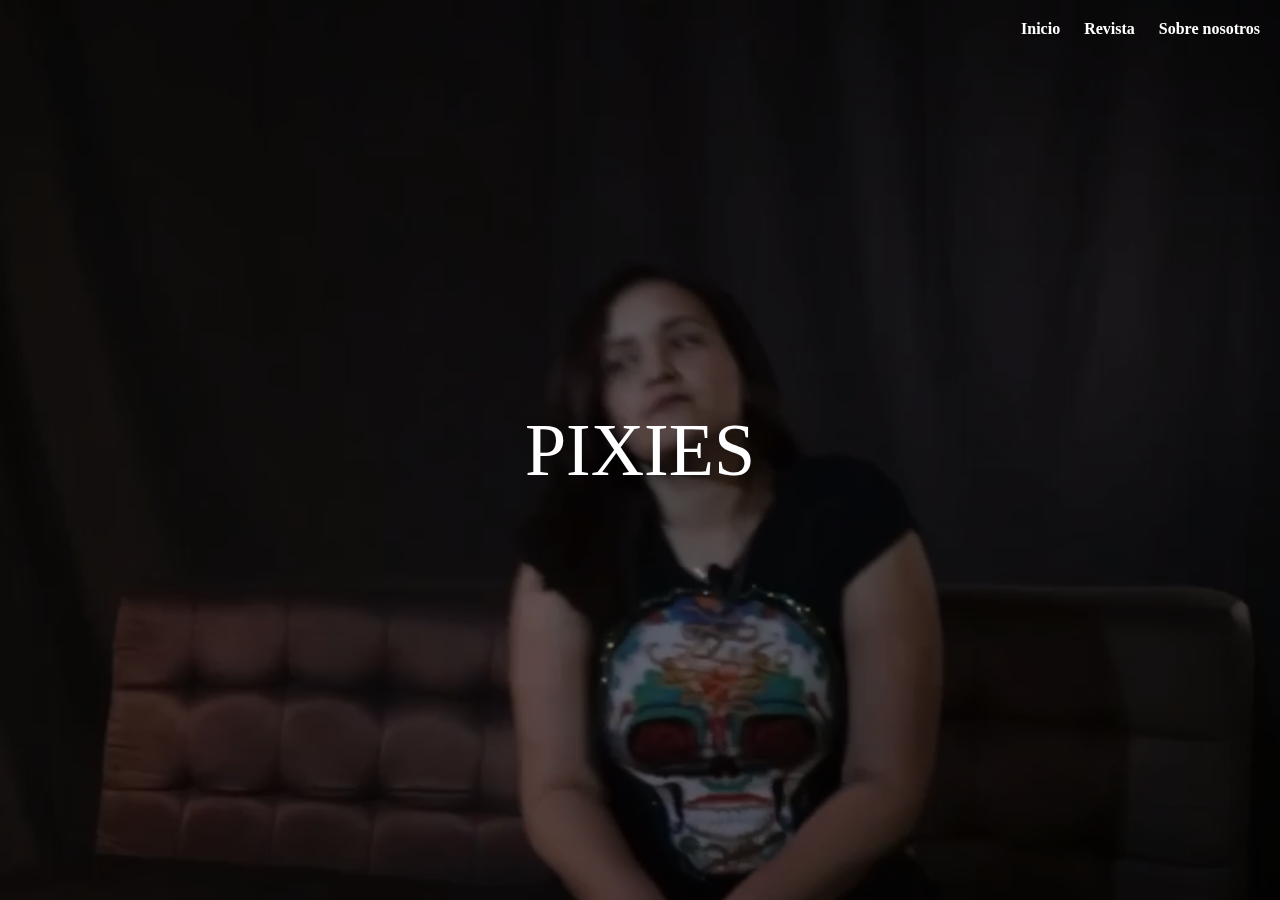
<file: index.html>
<html lang="es">
<head>
  <meta charset="UTF-8">
  <meta name="viewport" content="width=device-width, initial-scale=1.0">
  <link rel="icon" href="logo2.jpeg" sizes="16x16" type="image/png">
  <link rel="stylesheet" href="stilos.css">
  <title>PIXIES</title>
</head>
<body>
  <header class="transparent-nav">
    <div class="menu-icon">&#9776;</div>
    <nav>
      <!-- Agrega aquí tus elementos de navegación, por ejemplo, enlaces a otras secciones de tu página -->
      <a href="inicio.html">Inicio</a>
      <a href="REVISTA.html">Revista</a>
      <a href="nosotros.html">Sobre nosotros</a>
    </nav>
  </header>

  <section class="video-container">
    <!-- Aquí debes colocar la URL de tu video en el atributo src -->
    <div class="company-name">PIXIES</div>
    <video autoplay loop muted>
      <source src="video.mp4" type="video/mp4">
    </video>
    <div class="overlay"></div>
  </section>

  <script src="java.js"></script>
</body>
</html>
</file>
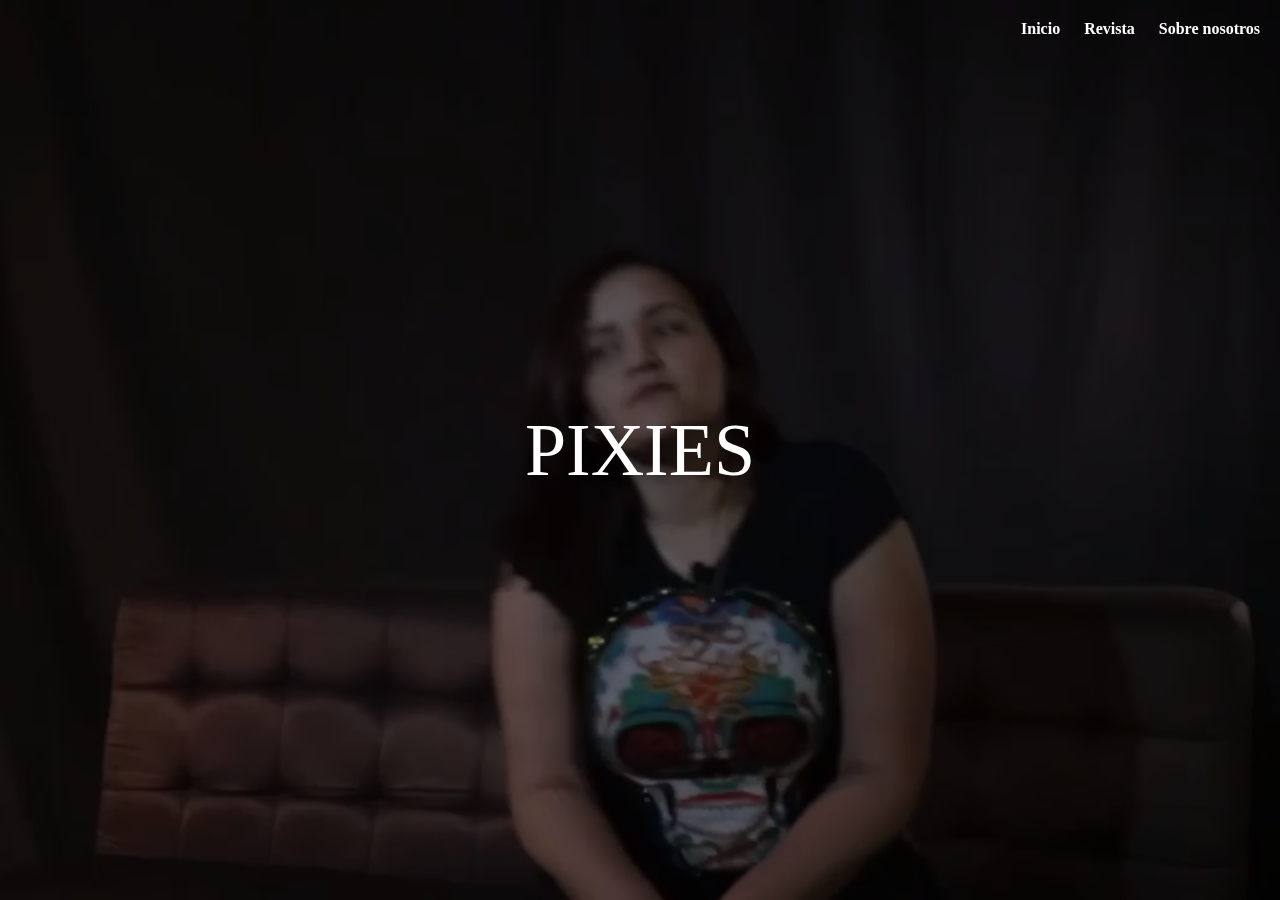
<file: inicio.html>
<html lang="es">
<head>
  <meta charset="UTF-8">
  <meta name="viewport" content="width=device-width, initial-scale=1.0">
  <link rel="icon" href="logo2.jpeg" sizes="16x16" type="image/png">
  <link rel="stylesheet" href="stilos.css">
  <title>PIXIES</title>
</head>
<body>
  <header class="transparent-nav">
    <div class="menu-icon">&#9776;</div>
    <nav>
      <!-- Agrega aquí tus elementos de navegación, por ejemplo, enlaces a otras secciones de tu página -->
      <a href="inicio.html">Inicio</a>
      <a href="REVISTA.html">Revista</a>
      <a href="nosotros.html">Sobre nosotros</a>
    </nav>
  </header>

  <section class="video-container">
    <!-- Aquí debes colocar la URL de tu video en el atributo src -->
    <div class="company-name">PIXIES</div>
    <video autoplay loop muted>
      <source src="video.mp4" type="video/mp4">
    </video>
    <div class="overlay"></div>
  </section>

  <script src="java.js"></script>
</body>
</html>
</file>
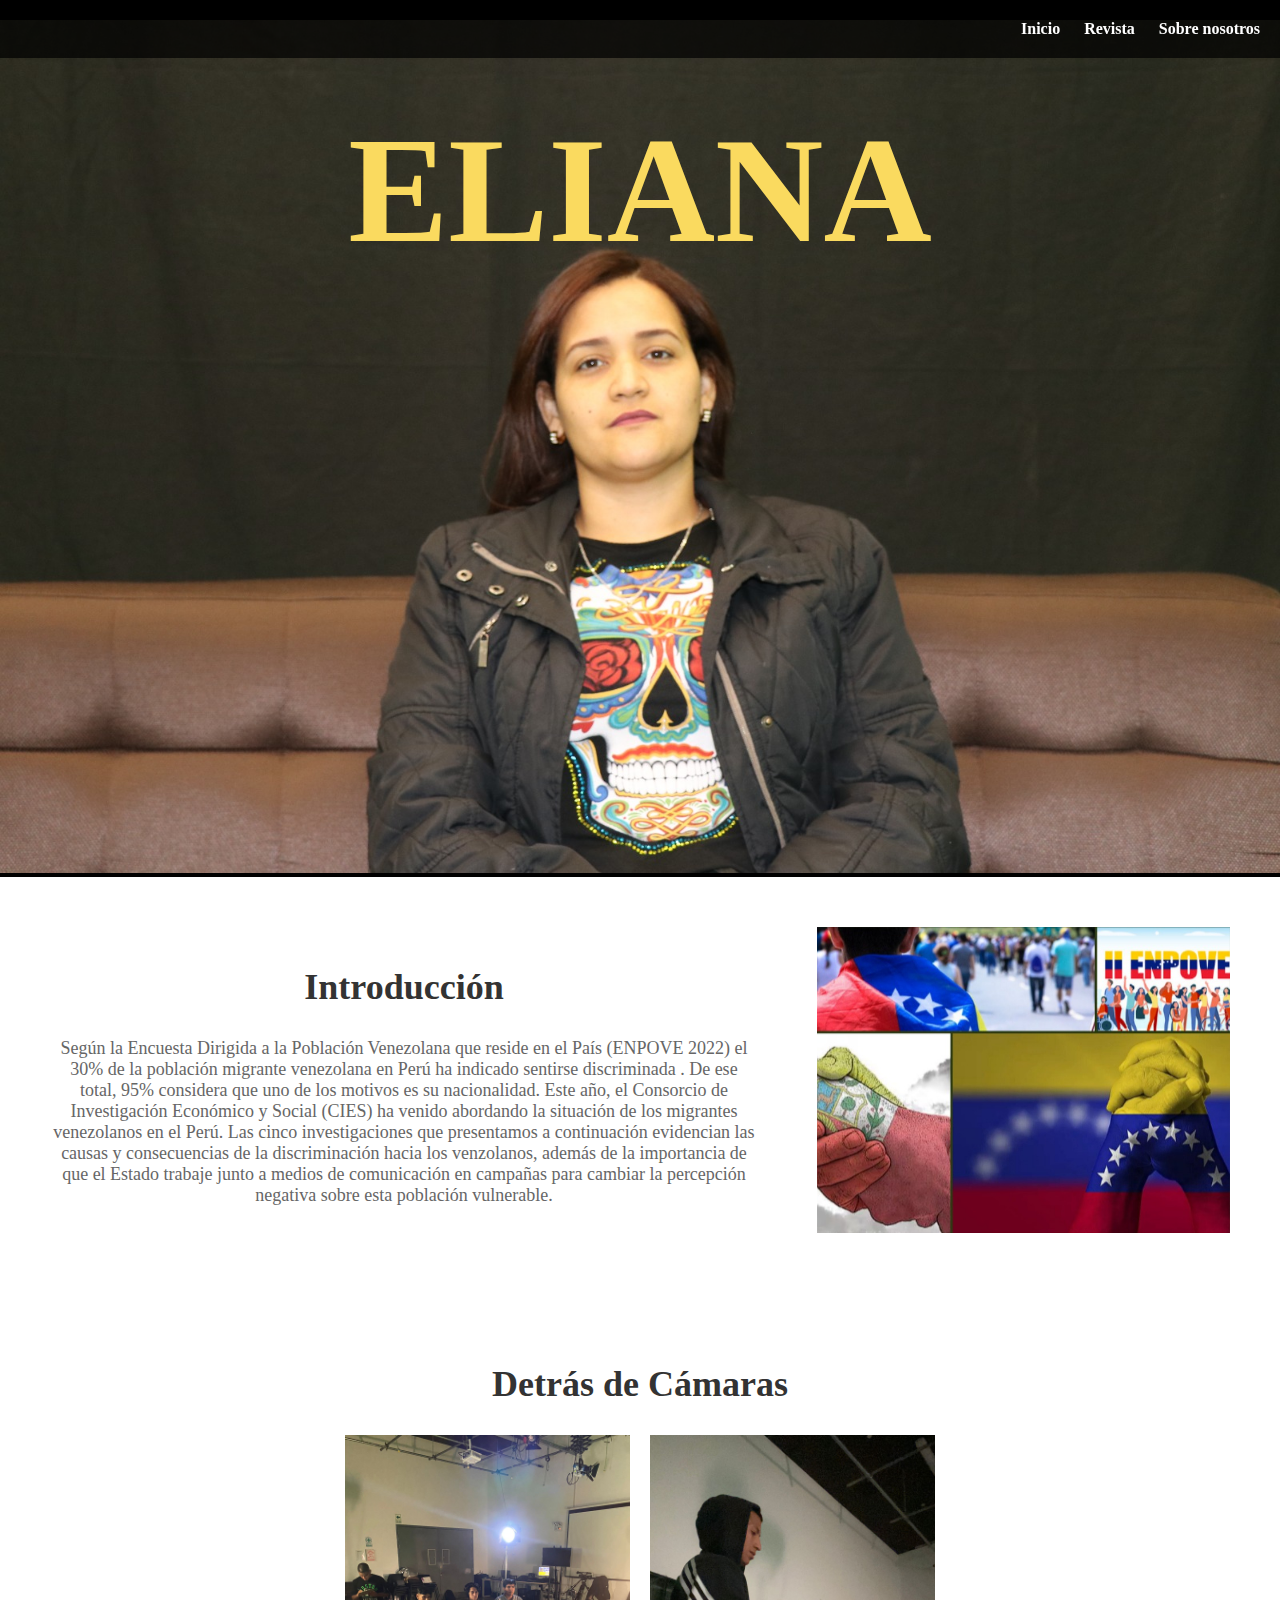
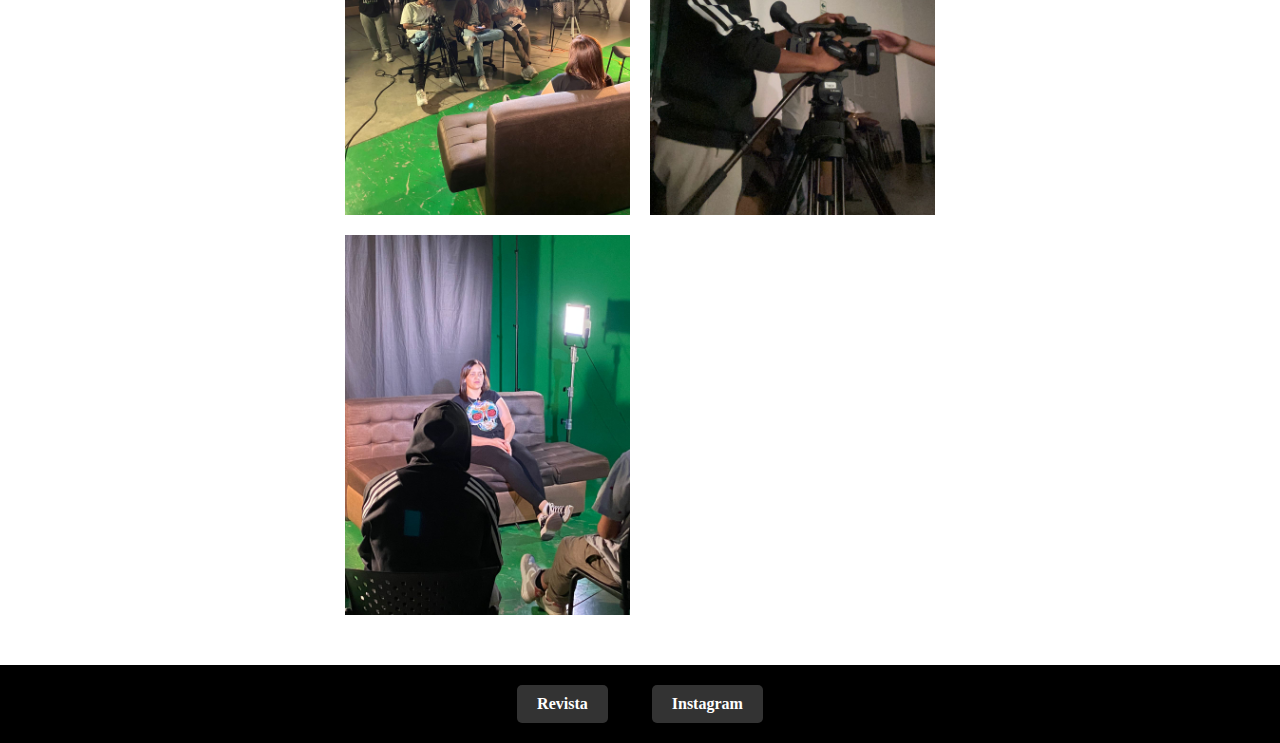
<file: REVISTA.html>
<!DOCTYPE html>
<html lang="es">
<head>
  <meta charset="UTF-8">
  <meta name="viewport" content="width=device-width, initial-scale=1.0">
  <link rel="icon" href="logo2.jpeg" sizes="16x16" type="image/png">
  <link rel="stylesheet" href="stilos2.css">
  <title>PIXIES</title>
</head>
<body class="magazine-page">
    <!-- Reutilizamos el header de la primera página -->
    <header class="transparent-nav">
        <div class="menu-icon">&#9776;</div>
        <nav>
          <!-- Agrega aquí tus elementos de navegación, por ejemplo, enlaces a otras secciones de tu página -->
          <a href="inicio.html">Inicio</a>
          <a href="REVISTA.html">Revista</a>
          <a href="nosotros.html">Sobre nosotros</a>
        </nav>
    </header>
  
   <!-- Nuevo contenido para la página de la revista -->
  <div class="magazine-container">
    <!-- Comentario: Puedes ajustar el texto y el estilo según tus necesidades -->
    <h1 class="magazine-title">ELIANA</h1>

    <!-- Sección principal de la página de la revista -->
    <section class="magazine-cover">
      <img src="portadarevista.jpeg" alt="Portada de la revista">
    </section>

    <!-- Resto del contenido de la página -->

    <section class="magazine-introduction">
      <div class="intro-text">
        <h2>Introducción</h2>
        <p>Según la Encuesta Dirigida a la Población Venezolana que reside en el País (ENPOVE 2022) el 30% de la población 
            migrante venezolana en Perú ha indicado sentirse discriminada . De ese total, 95% considera que uno de los motivos 
            es su nacionalidad. Este año, el Consorcio de Investigación Económico y Social (CIES) ha venido abordando la situación 
            de los migrantes venezolanos en el Perú. Las cinco investigaciones que presentamos a continuación evidencian las causas 
            y consecuencias de la discriminación hacia los venzolanos, además de la importancia de que el Estado trabaje junto a 
            medios de comunicación en campañas para cambiar la percepción negativa sobre esta población vulnerable.</p>
      </div>
      <img src="imagen2.jpeg" alt="Imagen de la introducción">
    </section>

    <section class="behind-the-scenes">
      <h2>Detrás de Cámaras</h2>
      <div class="photo-grid">
        <!-- Comentario: Puedes agregar más imágenes siguiendo esta estructura -->
        <img src="foto1.jpeg" alt="Foto detrás de cámaras 1">
        <img src="foto2.jpeg" alt="Foto detrás de cámaras 2">
        <img src="foto3.jpeg" alt="Foto detrás de cámaras 3">
        <!-- Agrega más imágenes aquí según sea necesario -->
      </div>
    </section>

    <section class="social-icons">
      <a href="https://heyzine.com/flip-book/fe7c613c23.html#page/31" class="magazine-icon">Revista</a>
      <a href="https://www.instagram.com/pixies_produc/" class="instagram-icon">Instagram</a>
    </section>
  </div>
  <script src="java.js"></script>
</body>
</html>
</file>
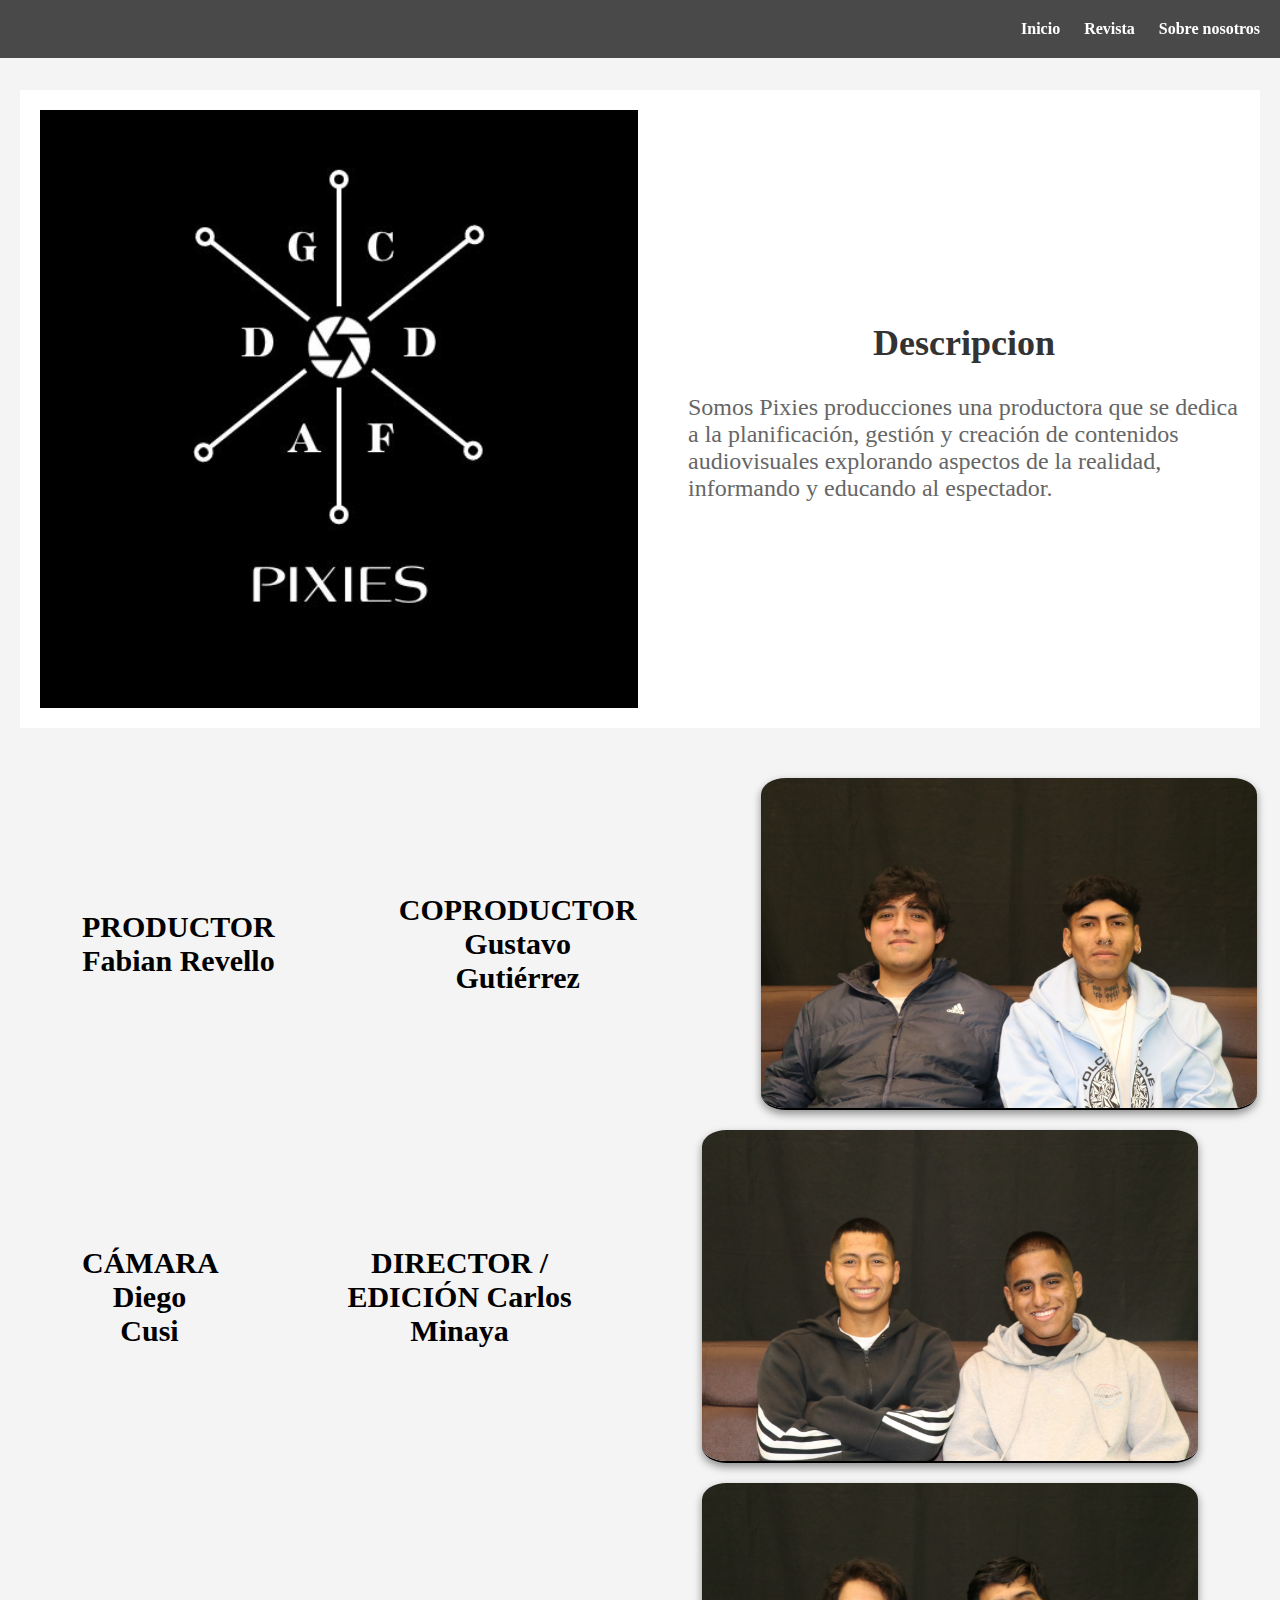
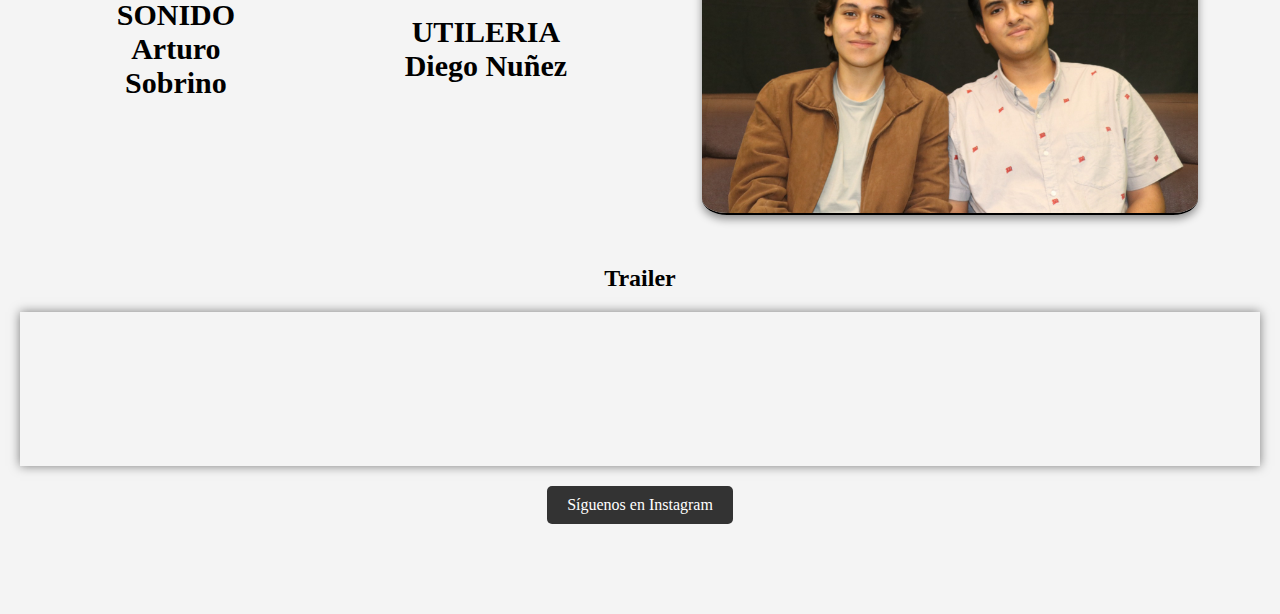
<file: Diego pag/nosotros.html>
<!DOCTYPE html>
<html lang="es">

<head>
    <meta charset="UTF-8">
    <meta name="viewport" content="width=device-width, initial-scale=1.0">
    <link rel="icon" href="logo2.jpeg" sizes="16x16" type="image/png">
    <link rel="stylesheet" href="stilos3.css">
    <title>PIXIES</title>
</head>

<body class="magazine-page">
    <header class="transparent-nav">
        <div class="menu-icon">&#9776;</div>
        <nav>
            <!-- Agrega aquí tus elementos de navegación, por ejemplo, enlaces a otras secciones de tu página -->
            <a href="inicio.html">Inicio</a>
            <a href="REVISTA.html">Revista</a>
            <a href="nosotros.html">Sobre nosotros</a>
        </nav>
    </header>

    <section class="equipo-section">
        <div class="equipo-container">
            <!-- Logo y descripción -->
            <section class="magazine-introduction">
                <img src="logo.jpeg" alt="Logo de la empresa">
                <div class="intro-text">
                    <h2>Descripcion</h2>
                    <p>Somos Pixies producciones una productora que se dedica a la planificación, 
                        gestión y creación de contenidos audiovisuales explorando aspectos de la 
                        realidad, informando y educando al espectador.</p>
                </div>
            </section>

            <section class="team-members">
                <div class="team-member">
                    <h2>PRODUCTOR Fabian Revello</h2>
                    <h2>COPRODUCTOR Gustavo Gutiérrez</h2>
                    <img src="01.jpeg" alt="Foto del miembro del equipo 1">
                </div>

                <div class="team-member">
                    <h2>CÁMARA Diego Cusi</h2>
                    <h2>DIRECTOR / EDICIÓN Carlos Minaya</h2>
                    <img src="02.jpeg" alt="Foto del miembro del equipo 2">
                </div>

                <div class="team-member">
                    <h2>SONIDO Arturo Sobrino</h2>
                    <h2>UTILERIA Diego Nuñez</h2>
                    <img src="03.jpeg" alt="Foto del miembro del equipo 3">
                </div>
            </section>
               
            <section class="video-section">
                <h2>Trailer</h2>
                <div class="video-container">
                  <!-- Embed del video de YouTube -->
                  <iframe width="560" height="315" src="https://www.youtube.com/watch?v=R5cbxTPZNL0" frameborder="0" allowfullscreen></iframe>
                </div>
              </section>
            <div class="instagram-button">
                <a href="https://www.instagram.com/pixies_produc/" target="_blank">Síguenos en Instagram</a>
            </div>
        </div>
    </section>

    <script src="java.js"></script>
</body>

</html>
</file>
<file: stilos.css>
body {
    margin: 0;
    padding: 0;
    overflow: hidden;
  }
  
  .video-container {
    position: fixed;
    top: 0;
    left: 0;
    width: 100%;
    height: 100%;
    overflow: hidden;
  }
  
  video {
    width: 100%;
    height: 100%;
    object-fit: cover;
  }
  
  .overlay {
    position: absolute;
    top: 0;
    left: 0;
    width: 100%;
    height: 100%;
    background: rgba(0, 0, 0, 0.5); /* Color oscuro y semitransparente */
  }
  
  header {
    position: absolute;
    top: 0;
    left: 0;
    width: 100%;
    padding: 20px;
    box-sizing: border-box;
    z-index: 2; /* Asegúrate de que la barra de navegación esté por encima del video */
  }
  
  nav {
    float: right;
  }
  
  nav a {
    color: white;
    margin-left: 20px;
    text-decoration: none;
    font-weight: bold;
    transition: font-size 0.3s, color 0.3s; /* Agrega una transición suave a la propiedad font-size y color */
  }
  
  nav a:hover,
  nav a:active {
    font-size: 18px; /* Ajusta el tamaño del texto al pasar el cursor o hacer clic/tocar */
    color: #668d28; /* Cambia el color al pasar el cursor o hacer clic/tocar */
  }

  .company-name {
    position: absolute;
    top: 50%;
    left: 50%;
    transform: translate(-50%, -50%);
    color: white;
    font-size: 74px;
    text-align: center;
    z-index: 2; /* Asegúrate de que el nombre de la empresa esté por encima del video */
  }

  .menu-icon {
    display: none; /* Por defecto, ocultar el ícono de hamburguesa en pantallas más grandes */
    cursor: pointer;
  }
  
  @media screen and (max-width: 768px) {
    header {
      padding: 10px;
    }
  
    nav {
      float: none;
      text-align: center;
      margin-top: 10px;
    }
  
    nav a {
      display: block;
      margin: 10px 0;
    }
  
    /* Mostrar el ícono de hamburguesa en lugar de los enlaces de navegación en pantallas más pequeñas */
    nav a {
      display: none;
    }
  
    .menu-icon {
      display: block;
      position: absolute;
      top: 15px;
      right: 15px;
      font-size: 24px;
      color: white;
    }
  
    /* Ocultar la barra de navegación cuando el menú de hamburguesa está abierto */
    nav.open {
      display: block;
      position: absolute;
      top: 60px;
      left: 0;
      width: 100%;
      background: rgba(0, 0, 0, 0.253);
    }

    nav.open a {
      display: block;
      padding: 15px;
      text-align: center;
      color: white;
    }

    nav.open a:hover {
        color: #ffcc00; /* Cambia el color al hacer hover */
      }
  }
</file>
<file: stilos2.css>
body {
    margin: 0;
    padding: 0;
    overflow: auto;
  }
  
  .magazine-page {
    background-color: #000000;
    overflow-x: hidden;
  }
  
  header {
    position: fixed;
    top: 0;
    left: 0;
    width: 100%;
    padding: 20px;
    box-sizing: border-box;
    z-index: 2;
    background-color: rgba(0, 0, 0, 0.7);
  }
  
  nav {
    float: right;
  }
  
  nav a {
    color: white;
    margin-left: 20px;
    text-decoration: none;
    font-weight: bold;
    transition: font-size 0.3s, color 0.3s;
  }
  
  nav a:hover,
  nav a:active {
    font-size: 18px;
    color: #668d28;
  }
  
  .menu-icon {
    display: none;
    cursor: pointer;
  }
  
  .magazine-container {
    text-align: center;
    position: relative;
  }
  
  .magazine-cover {
    margin-top: 20px;
    position: relative;
  }
  
  .magazine-cover img {
    max-width: 100%;
    height: auto;
  }
  
  .magazine-title {
    position: absolute;
    top: 3%;
    left: 50%;
    transform: translate(-50%, -50%);
    color: #fada5f;
    font-size: 150px;
    text-align: center;
    z-index: 1;
  }
  
  .magazine-introduction {
    display: flex;
    justify-content: space-between;
    align-items: center;
    padding: 50px;
    background-color: #fff;
  }
  
  .intro-text {
    width: 60%;
  }
  
  .intro-text h2 {
    color: #333;
    font-size: 36px;
    
  }
  
  .intro-text p {
    color: #666;
    font-size: 18px;
  }
  
  .magazine-introduction img {
    max-width: 100%;
    height: auto;
    width: 35%;
  }
  
  .behind-the-scenes {
    text-align: center;
    padding: 50px;
    background-color: #fff;
  }
  
  .behind-the-scenes h2 {
    color: #333;
    font-size: 36px;
  }
  
  .photo-grid {
    display: grid;
    grid-template-columns: repeat(auto-fill, minmax(200px, 1fr));
    gap: 20px;
    margin-top: 20px;
    margin-left: 25%;
    margin-right: 25%;
}

  .photo-grid img {
    width: 100%;
    height: auto;
    transition: transform 0.3s, cursor 0.3s; /* Añadido para agregar una transición suave al efecto de agrandamiento y al cambio de cursor */
    cursor: pointer; /* Añadido para cambiar el cursor al pasar sobre la imagen */
}

  .photo-grid img:hover {
    transform: scale(1.1); /* Añadido para agrandar la imagen al pasar el cursor sobre ella */
}
  
  .social-icons {
    text-align: center;
    margin: 20px;
  }
  
  .magazine-icon,
  .instagram-icon {
    display: inline-block;
    margin: 0 20px;
    padding: 10px 20px;
    color: #fff;
    text-decoration: none;
    background-color: #333;
    border-radius: 5px;
    font-weight: bold;
    transition: background-color 0.3s;
  }
  
  .magazine-icon:hover,
  .instagram-icon:hover {
    background-color: #668d28;
  }

/* Regla de medios para dispositivos móviles */
@media screen and (max-width: 768px) {
    header {
        padding: 10px;
    }

    nav {
        float: none;
        text-align: center;
        margin-top: 25px;
    }

    nav a {
        display: block;
        margin: 10px 0;
    }

    /* Mostrar el ícono de hamburguesa en lugar de los enlaces de navegación en pantallas más pequeñas */
    nav a {
        display: none;
    }

    .menu-icon {
      display: block;
      position: absolute;
      top: 5px;
      right: 15px;
      font-size: 24px;
      color: white;
    }
  
    /* Ocultar la barra de navegación cuando el menú de hamburguesa está abierto */
    nav.open {
      display: block;
      position: absolute;
      top: 0px;
      left: 0;
      width: 100%;
      background: rgba(0, 0, 0, 0.253);
    }

    nav.open a {
      display: block;
      padding: 15px;
      text-align: center;
      color: white;
    }

    nav.open a:hover {
        color: #ffcc00; /* Cambia el color al hacer hover */
      }

    .magazine-title {
        font-size: 40px;
        top: 1%;
    }

    .magazine-introduction {
        flex-direction: column; /* Cambiado para apilar elementos en dispositivos móviles */
    }

    .intro-text,
    .magazine-introduction img {
        width: 100%; /* Ajustado para ocupar todo el ancho en dispositivos móviles */
    }

    .magazine-introduction img {
        margin-top: 10px; /* Ajustado margen superior */
    }

    .photo-grid {
        display: flex;
        flex-wrap: wrap;
        justify-content: center;
        margin-left: 5%;
        margin-right: 5%;
    }

    .photo-grid img {
        width: 100%;
        height: auto;
        transition: transform 0.3s; /* Añadido para agregar una transición suave al efecto de agrandamiento */
    }

    .photo-grid img:hover {
        transform: scale(1.1); /* Añadido para agrandar la imagen al pasar el cursor sobre ella */
    }

    .social-icons {
        margin: 15px;
    }

    .magazine-icon,
    .instagram-icon {
        margin: 0 5px;
        padding: 8px 10px;
    }
}
</file>
<file: Diego pag/stilos3.css>
body {
    margin: 0;
    padding: 0;
    overflow: auto;
  }
  
  .magazine-page {
    background-color: #ffffff;
    overflow-x: hidden;
  }
  
  header {
    position: fixed;
    top: 0;
    left: 0;
    width: 100%;
    padding: 20px;
    box-sizing: border-box;
    z-index: 2;
    background-color: rgba(0, 0, 0, 0.7);
  }
  
  nav {
    float: right;
  }
  
  nav a {
    color: white;
    margin-left: 20px;
    text-decoration: none;
    font-weight: bold;
    transition: font-size 0.3s, color 0.3s;
  }
  
  nav a:hover,
  nav a:active {
    font-size: 18px;
    color: #668d28;
  }

  .menu-icon {
    display: none;
    cursor: pointer;
  }
  
  .equipo-container {
    max-width: auto;
    margin: 20px auto;
    padding: 20px;
    box-sizing: border-box;
  }
  
  .logo-description {
    display: flex;
    align-items: center;
  }
  
  .logo-description img {
    margin: 5%;
    max-width: 100%;
    height: auto;
  }
  
  .logo-description p {
    text-align: center;
    margin-bottom: 30px;
    font-size: 25px;
  }
  
  .equipo-section {
    background-color: #f4f4f4; /* Color de fondo para la sección del equipo */
    padding: 50px 0; /* Espaciado interno superior e inferior */
    display: flex;
    flex-direction: column;
    align-items: center;
  }
  
  .team-members{
    margin-top: 50px;
  }
  
  .team-member {
    display: flex;
    justify-content: space-between;
    align-items: center;
    margin-bottom: 20px;
  }
  
  .team-member img {
    max-width: 40%;
    height: auto;
    margin-left: 5%;
    margin-right: 5%;
    box-shadow: 0 4px 8px rgba(0, 0, 0, 0.425);
    border-bottom: 2px solid #000000;
    border-radius: 5%;
  }

  .team-member h2{
    margin-left: 5%;
    margin-right: 5%;
    text-align: center;
    font-size: 30px;
  }

  .video-section {
    text-align: center; /* Centra el contenido horizontalmente */
    margin-top: 50px; /* Espaciado superior */
  }

  .video-container {
    max-width: auto; /* Ancho máximo del contenedor del video */
    margin: 0px auto; /* Centra el contenedor en la página */
    overflow: hidden; /* Oculta el contenido que se desborda */
    box-shadow: 0 0 10px rgba(0, 0, 0, 0.5); /* Sombra de la tarjeta */
  }
  
  /* Estilos para el iframe del video */
  .video-container iframe {
    width: 100%; /* Ajusta el ancho al 100% del contenedor */
    height: 100% !important ; /* Ajusta la altura al 100% del contenedor */
    align-items: center;
    border: none; /* Elimina el borde del iframe */
  }

  .video-container h2 {
    margin-bottom: 20px; /* Espaciado inferior */
  }
  
  .instagram-button {
    text-align: center;
    margin-top: 20px;
  }
  
  .instagram-button a {
    display: inline-block;
    padding: 10px 20px;
    background-color: #333;
    color: white;
    text-decoration: none;
    border-radius: 5px;
    transition: background-color 0.3s;
  }
  
  .instagram-button a:hover {
    background-color: #308d23; /* Cambia el color al pasar el cursor */
  }

  .magazine-introduction {
    display: flex;
    justify-content: space-between;
    align-items: center;
    padding: 20px;
    background-color: #fff;
  }
  .magazine-introduction img {
    max-width: 100%;
    height: auto;
    width: 65%;
    margin-right: 50px;
  }

  .intro-text {
    width: 60%;
  }
  
  .intro-text h2 {
    color: #333;
    font-size: 36px;
    text-align: center;
  }
  
  .intro-text p {
    color: #666;
    font-size: 24px;
  }

  @media screen and (max-width: 768px) {
    header {
        padding: 10px;
    }

    nav {
        float: none;
        text-align: center;
        margin-top: 25px;
    }

    nav a {
        display: block;
        margin: 10px 0;
    }

    /* Mostrar el ícono de hamburguesa en lugar de los enlaces de navegación en pantallas más pequeñas */
    nav a {
        display: none;
    }

    .menu-icon {
      display: block;
      position: absolute;
      top: 5px;
      right: 15px;
      font-size: 24px;
      color: white;
    }
  
    /* Ocultar la barra de navegación cuando el menú de hamburguesa está abierto */
    nav.open {
      display: block;
      position: absolute;
      top: 0px;
      left: 0;
      width: 100%;
      background: rgba(0, 0, 0, 0.253);
    }

    nav.open a {
      display: block;
      padding: 15px;
      text-align: center;
      color: white;
    }

    nav.open a:hover {
        color: #ffcc00; /* Cambia el color al hacer hover */
      }

    .magazine-title {
        font-size: 40px;
        top: 1%;
    }

    .magazine-introduction {
        flex-direction: column; /* Cambiado para apilar elementos en dispositivos móviles */
    }

    .intro-text,
    .magazine-introduction img {
        width: 100%; /* Ajustado para ocupar todo el ancho en dispositivos móviles */
    }

    .magazine-introduction img {
        margin-right: 5px;
    }
    .team-member {
        flex-direction: column;
        align-items: center;
    }

    .team-member img {
        max-width: 100%;
        margin: 0;
    }

    /* Otros estilos para dispositivos móviles pueden ir aquí */
}
</file>
